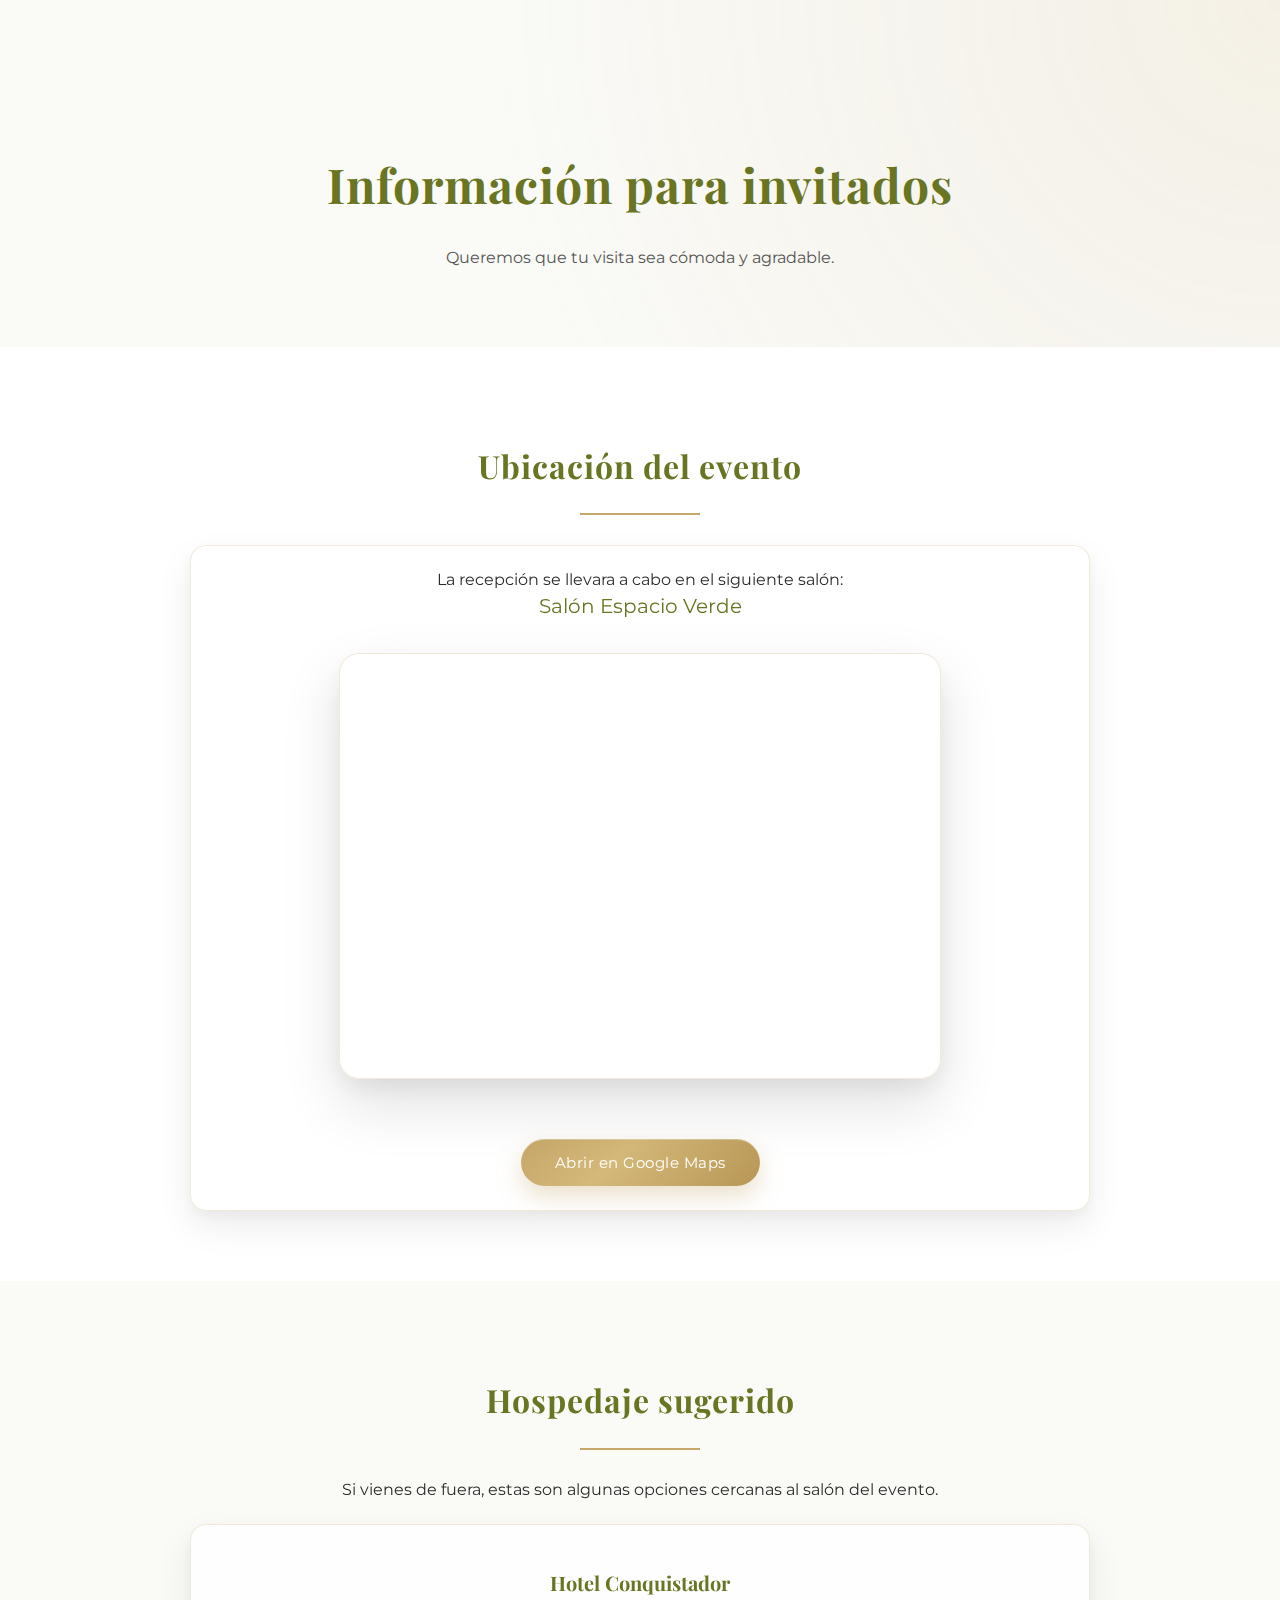
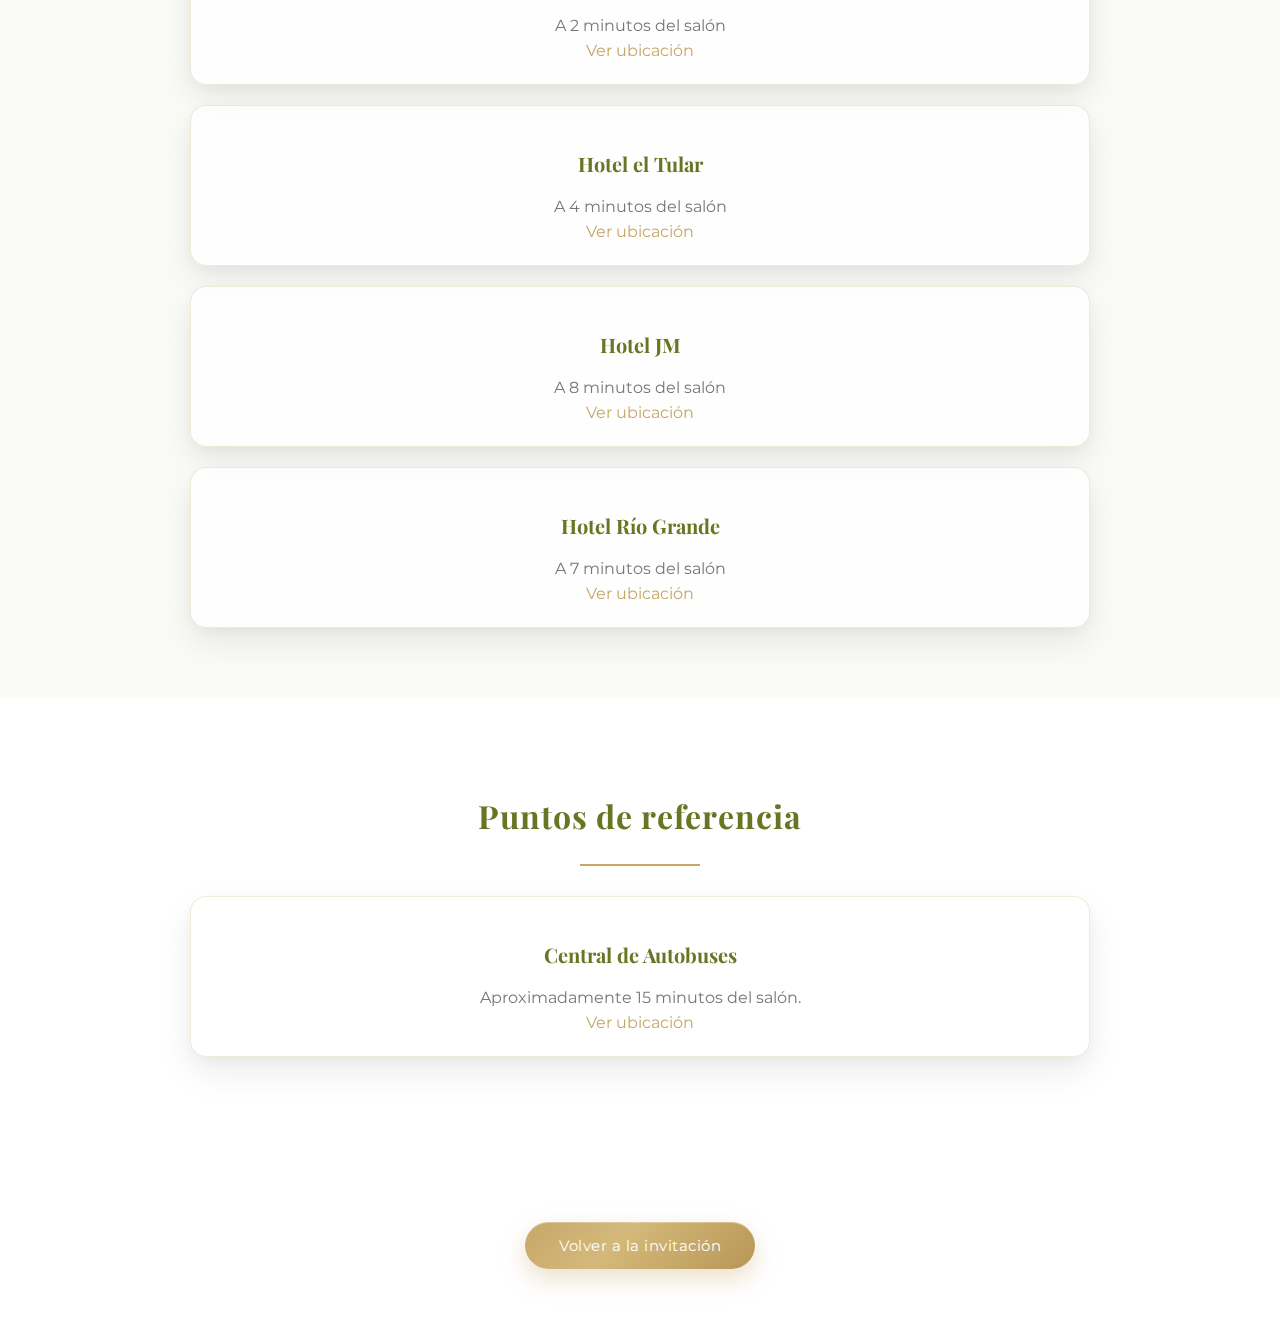
<file: info.html>
<!DOCTYPE html>
<html lang="es">
<head>
    <meta charset="UTF-8">
    <meta name="viewport" content="width=device-width, initial-scale=1.0">
    <title>Información para invitados | Akari & Isai</title>
    <link rel="stylesheet" href="css/styles.css">
    <link rel="stylesheet" href="css/info.css">

    <link href="https://fonts.googleapis.com/css2?family=Playfair+Display:wght@400;600&family=Montserrat:wght@300;400&display=swap" rel="stylesheet">
</head>

<body>

<!-- HERO -->
<section class="info-hero">
    <div class="info-hero-content">
        <h1>Información para invitados</h1>
        <p>Queremos que tu visita sea cómoda y agradable.</p>
    </div>
</section>

<!-- UBICACION -->
<section class="info-section">
    <div class="container">

        <h2>Ubicación del evento</h2>
        <div class="divider"></div>
        <div class="salon-card">
        <p>
            La recepción se llevara a cabo en el siguiente salón:
        </p>

        <p class="place-name">Salón Espacio Verde</p>

        <div class="mapa">
            <iframe
                src="https://www.google.com/maps/embed?pb=!1m18!1m12!1m3!1d271.27036766547224!2d-103.02998681245643!3d23.826972818637834!2m3!1f0!2f0!3f0!3m2!1i1024!2i768!4f13.1!3m3!1m2!1s0x868491ac82155621%3A0xa005a061c7eb29d7!2sEspacio%20Verde!5e0!3m2!1sen!2smx!4v1771888226485!5m2!1sen!2smx"
                loading="lazy">
            </iframe>
        </div>

        <a href="https://maps.app.goo.gl/C6GuBoB4A1akvx2Y7" target="_blank" class="primary-btn">
            Abrir en Google Maps
        </a>
        </div>

    </div>
</section>


<!-- HOSPEDAJE -->
<section class="info-section alt">
    <div class="container">

        <h2>Hospedaje sugerido</h2>
        <div class="divider"></div>

        <p>
            Si vienes de fuera, estas son algunas opciones cercanas
            al salón del evento.
        </p>

        <div class="hotel-list">

            <div class="hotel-card">
                <h3>Hotel Conquistador</h3>
                <p>A 2 minutos del salón</p>
                <a href="https://maps.app.goo.gl/3zxFbwJSNkiGGeuG6" target="_blank">Ver ubicación</a>
            </div>

            <div class="hotel-card">
                <h3>Hotel el Tular</h3>
                <p>A 4 minutos del salón</p>
                <a href="https://maps.app.goo.gl/BJiUQfKHGa5URyAh7" target="_blank">Ver ubicación</a>
            </div>

            <div class="hotel-card">
                <h3>Hotel JM</h3>
                <p>A 8 minutos del salón</p>
                <a href="https://maps.app.goo.gl/FP38EjaixJeqm32U9" target="_blank">Ver ubicación</a>
            </div>

            <div class="hotel-card">
                <h3>Hotel Río Grande</h3>
                <p>A 7 minutos del salón</p>
                <a href="https://maps.app.goo.gl/RC1rioXEoPa2o1qg6" target="_blank">Ver ubicación</a>
            </div>

        </div>

    </div>
</section>


<!-- PUNTOS DE REFERENCIA -->
<section class="info-section">
    <div class="container">

        <h2>Puntos de referencia</h2>
        <div class="divider"></div>

        <div class="reference-list">

            <div class="hotel-card">
                <h3>Central de Autobuses</h3>
                <p>Aproximadamente 15 minutos del salón.</p>
                <a href="https://maps.app.goo.gl/W7ZiVouTAYykB2Ne9" target="_blank">Ver ubicación</a>
            </div>

        </div>

    </div>
</section>


<!-- VOLVER -->
<section class="back-section">
    <a id="back-link" href="index.html" class="primary-btn">
        Volver a la invitación
    </a>
</section>
<script>
const params = new URLSearchParams(window.location.search);
const guestId = params.get("id");

const backLink = document.getElementById("back-link");

if (backLink && guestId) {
    backLink.href = `index.html?id=${guestId}`;
}
</script>
</body>
</html>
</file>
<file: css/styles.css>
/* =========================
   VARIABLES
========================= */
:root {
    --white: #FFFFFF;
    --gold: #C6A769;
    --olive: #697522;
    --text: #2B2B2B;
}


/* =========================
   RESET & BASE
========================= */
html, body {
    overflow-x: hidden;
}

body {
    margin: 0;
    font-family: 'Montserrat', sans-serif;
    background: var(--white);
    color: var(--text);
}

section {
    padding: clamp(60px, 8vw, 90px) 20px;
    text-align: center;
}

.container {
    max-width: 1000px;
    margin: 0 auto;
    padding: 0 20px;
}

.hidden {
    display: none;
}

.mensaje,
.gift-section {
    background: #FAFAF7;
}



/* =========================
   TIPOGRAFÍA
========================= */
h1, h2 {
    font-family: 'Playfair Display', serif;
    letter-spacing: 1px;
    color: var(--olive);
}
h2{
    font-size: 35px;
}
p, span, select, input, textarea {
    font-family: 'Montserrat', sans-serif;
}


.we_doit {
    font-size: 4em;
    margin-bottom: 10px;
}

.overlay span {
    font-size: 2em;
    color: var(--olive);
}

.fecha h2,
.evento h2 {
    color: var(--gold);
}
/* =========================
   FONDOS DE SECCIÓN
========================= */
.mensaje,
.gift-section,
.itinerario {
    background: #FAFAF7;
}

.galeria {
    background-color: #f5f8ec;
}

/* =========================
   HERO
========================= */
.hero {
    position: relative;
    min-height: 75vh;
    background: url('../images/portada.webp') center/cover no-repeat;
    display: flex;
    align-items: center;
    justify-content: center;
    overflow: hidden;
}

.hero::before {
    content: "";
    position: absolute;
    inset: 0;
    background: linear-gradient(
        to bottom,
        rgba(255,255,255,0) 60%,
        rgba(255,255,255,0.95) 100%
    );
}

.hero::after {
    content: "";
    position: absolute;
    inset: 0;
    background: rgba(0,0,0,0);
    transition: background 0.5s ease;
}

.hero.scrolled::after {
    background: rgba(0,0,0,0.10);
}

.hero-content {
    opacity: 0;
    transform: translateY(25px);
}

.hero-content.show {
    animation: heroFade 1.9s ease forwards;
}

@keyframes heroFade {
    from { opacity: 0; transform: translateY(25px); }
    to { opacity: 1; transform: translateY(0); }
}

/* BAILE */
.baile-badge {

    margin: 30px auto 0;

    padding: 14px 28px;

    border-radius: 999px;

    display: inline-block;

    font-size: 22px;
    letter-spacing: 3px;
    text-transform: uppercase;

    color: var(--olive);

    background: linear-gradient(
        135deg,
        rgba(198,167,105,0.15),
        rgba(198,167,105,0.05)
    );

    border: 1px solid rgba(198,167,105,0.35);

    backdrop-filter: blur(6px);

    box-shadow:
        0 8px 25px rgba(198,167,105,0.15),
        inset 0 1px 0 rgba(255,255,255,0.6);

    position: relative;
    overflow: hidden;

    transition: all 0.4s ease;
}
.baile-badge::before {
    content: "";
    position: absolute;
    top: 0;
    left: -100%;

    width: 100%;
    height: 100%;

    background: linear-gradient(
        120deg,
        transparent,
        rgba(255,255,255,0.6),
        transparent
    );

    transition: 0.6s;
}

.baile-badge:hover::before {
    left: 100%;
}
/* =========================
   DIVISORES Y DETALLES
========================= */
.section-divider {
    width: 150px;
    height: 2px;
    background: var(--gold);
    margin: 20px auto;
}

.divider {
    width: 100%;
    max-width: 600px;
    height: 2px;
    background: var(--gold);
    margin: 15px auto 30px auto;
}



/* =========================
   MENSAJE
========================= */
.mensaje {
    background:
        radial-gradient(circle at top right,
        rgba(198,167,105,0.08),
        transparent 60%);
    font-size: 18px;
}
.bienvenida-text {
    font-size: 22px;
    max-width: 720px;
    line-height: 1.9;
    color: var(--olive);
}

/* =========================
   GALERÍA / CARRUSEL
========================= */


/* =========================
   BOTONES
========================= */
button {
    background: var(--gold);
    color: white;
    border: none;
    padding: 12px 30px;
    border-radius: 30px;
    cursor: pointer;
    transition: all 0.3s ease;
    font-size: 23px;
}

button:hover {
    background: var(--olive);
}
/* =========================
   ITINERARIO
========================= */

.itinerario {
    background: #FAFAF7;
    padding-bottom: 40px;
}

.timeline {
    position: relative;
    max-width: 800px;
    margin: 60px auto;
    padding-left: 80px;
}

.timeline::before {
    content: "";
    position: absolute;
    left: 50px;
    top: 0;
    bottom: 0;
    width: 2px;
    background: rgba(198,167,105,0.6);
    opacity: .5;
}
.timeline-item h3 {
    margin-bottom: 4px;
    font-size: 25px;
}


.timeline-item {
    .timeline-item {
    display: flex;
    gap: 20px;
    margin-bottom: 35px;
    align-items: center;
}

.timeline-time {
    min-width: 100px;
    font-weight: 600;
    color: var(--gold);
    font-size: 16px;
}

.timeline-content h3 {
    margin: 0;
    font-size: 20px;
    color: var(--olive);
}
}

.timeline-time {
    min-width: 95px;
    font-weight: 600;
    color: var(--olive);
    font-size: 18px;
}
.timeline-item::before {
    content: "";
    position: absolute;
    left: -15px;
    top: 6px;
    width: 12px;
    height: 12px;
    background: var(--gold);
    border-radius: 50%;
    box-shadow: 0 0 0 0 rgba(198,167,105,0.5);
    animation: pulseDot 2.5s infinite;
}
.timeline-item.secondary::before {
    width: 8px;
    height: 8px;
    background: rgba(198,167,105,0.6);
}


@keyframes pulseDot {
    0% {
        box-shadow: 0 0 0 0 rgba(198,167,105,0.5);
    }
    70% {
        box-shadow: 0 0 0 8px rgba(198,167,105,0);
    }
    100% {
        box-shadow: 0 0 0 0 rgba(198,167,105,0);
    }
}


.timeline-content {
    text-align: left;
    
}

.timeline-content h3 {
    margin: 0;
    font-family: 'Playfair Display', serif;
}

.timeline-note {
    font-size: 13px;
    color: #888;
}

/* Separador ceremonia / fiesta */

.timeline-separator {
    margin: 40px 0;
    padding: 12px 0;
    font-size: 13px;
    letter-spacing: 2px;
    color: var(--gold);
    text-align: center;
    position: relative;
    text-transform: uppercase;
}

.timeline-separator::before,
.timeline-separator::after {
    content: "";
    position: absolute;
    top: 50%;
    width: 30%;
    height: 1px;
    background: rgba(198,167,105,0.4);
} 

.timeline-separator::before { left: 0; }
.timeline-separator::after { right: 0; }

.timeline.elegant {
    position: relative;
    max-width: 600px;
    margin: 50px auto;
    padding-left: 30px;
}

/* línea vertical */
.timeline.elegant::before {
    content: "";
    position: absolute;
    left: 10px;
    top: 0;
    bottom: 0;
    width: 1.5px;
    background: rgba(198,167,105,0.4);
}

/* item */
.timeline-item {
    position: relative;
    margin-bottom: 35px;
}

/* punto */
.timeline-item .dot {
    position: absolute;
    left: -2px;
    top: 6px;
    width: 10px;
    height: 10px;
    background: var(--gold);
    border-radius: 50%;
}

/* fila */
.timeline-row {
    display: flex;
    justify-content: space-between;
    align-items: center;
    gap: 20px;
}

/* evento */
.timeline-event {
    font-family: 'Playfair Display', serif;
    font-size: 20px;
    color: var(--olive);
}

/* hora */
.timeline-time {
    font-size: 14px;
    letter-spacing: 1px;
    color: var(--gold);
}

/* =========================
   MAPA
========================= */
.mapa {
    overflow: hidden;
    border-radius: 12px;
    max-width: 600px;
    margin: 20px auto 0 auto;
}

.mapa iframe {
    width: 100%;
    height: 500px;
    border: 0;
    border-radius: 12px;
}
.evento .mapa {
    margin-top: 30px;
    box-shadow: 0 10px 30px rgba(0,0,0,0.08);
}
.evento {
    padding-top: 40px;
}



/* =========================
   ANIMACIONES
========================= */
.fade-in {
    opacity: 0;
    transform: translateY(30px);
    transition: all 0.8s ease;
}

.fade-in.visible {
    opacity: 1;
    transform: translateY(0);
}

/* =========================
   HERO INTRO ANIMATION
========================= */

.hero-content {
    opacity: 0;
    transform: translateY(25px);
}

.hero-content.show {
    animation: heroFade 1.9s ease forwards;
}

@keyframes heroFade {
    from {
        opacity: 0;
        transform: translateY(25px);
    }
    to {
        opacity: 1;
        transform: translateY(0);
    }
}

/* =========================
   RSVP
========================= */
.rsvp {
    background: #f5f8ec; /* mismo tono de galería */
    padding: 80px 20px;
    max-width: 100%;
    margin: auto;
}
.rsvp {
    background: linear-gradient(
        to bottom,
        #f5f8ec 0%,
        #eef3df 100%
    );

    padding: 100px 20px;
}
.rsvp .container {
    background: white;
    padding: 50px 40px;
    border-radius: 18px;

    box-shadow:
        0 20px 50px rgba(0,0,0,0.08),
        0 5px 15px rgba(0,0,0,0.04);

    max-width: 500px;
}

select,
input,
textarea {
    width: 100%;
    margin-top: 15px;
    padding: 14px;
    border-radius: 8px;
    border: 1px solid rgba(0,0,0,0.15);
    background: white;
    font-size: 1rem;
    transition: all 0.25s ease;
    box-sizing: border-box;
}
select:focus,
input:focus,
textarea:focus {
    outline: none;
    border-color: var(--gold);
    box-shadow: 0 0 0 2px rgba(198,167,105,0.15);
}
textarea {
    min-height: 120px;
    resize: vertical;
}
.rsvp button {
    margin-top: 25px;
    width: 100%;
    font-weight: 500;
    letter-spacing: 0.5px;
}
#guest-name {
    font-size: 23px !important;
    margin-top: 10px;
    font-size: 1.1rem;
    color: var(--gold);
}

#guest-passes {
    margin-bottom: 20px;
    color: #666;
}
.input-label {
    display: block;
    margin-top: 20px;
    font-size: 23px;
    color: #666;
    text-align: center;
}
.confirmation-message {
    margin-top: 20px;
    color: var(--olive);
    font-size: 1rem;
    opacity: 0;
    transform: translateY(10px);
    transition: all 0.4s ease;
}

.confirmation-message.show {
    opacity: 1;
    transform: translateY(0);
}
.hidden {
    display: none;
}
button.confirmed {
    background: var(--olive);
    cursor: default;
    transform: none;
    opacity: 0.9;
}
button.confirmed:hover {
    background: var(--olive);
}

/* =========================
   RSVP ELEGANTE (NO FORM)
========================= */

/* CARD */
.rsvp .container {
    max-width: 600px;
    padding: 55px 45px;
}

/* TITULO */
.rsvp h2 {
    font-size: 34px;
    margin-bottom: 10px;
}

/* NOMBRE */
#guest-name {
    font-size: 22px;
    margin-top: 10px;
    color: var(--olive);
}

/* TEXTO SECUNDARIO */
#guest-passes {
    margin-bottom: 30px;
    color: #777;
}

/* ===== BLOQUES (CAMBIO IMPORTANTE) ===== */
select,
input,
textarea {
    width: 100%;
    margin-top: 18px;
    padding: 16px 18px;

    border-radius: 14px;

    border: 1px solid rgba(0,0,0,0.08);
    background: #fafaf7;

    font-size: 16px;

    transition: all 0.3s ease;
}

/* EFECTO HOVER SUAVE */
select:hover,
input:hover,
textarea:hover {
    background: #f3f5ee;
}

/* FOCUS MÁS FINO */
select:focus,
input:focus,
textarea:focus {
    outline: none;
    border-color: var(--gold);
    background: white;

    box-shadow: 0 0 0 3px rgba(198,167,105,0.12);
}

/* LABEL MÁS ELEGANTE */
.input-label {
    margin-top: 28px;
    font-size: 15px;
    letter-spacing: 0.5px;
    color: #666;
}

/* TEXTAREA */
textarea {
    min-height: 120px;
    resize: none;
}

/* ===== BLOQUE MESA ===== */
.guest-table-card {
    background: #fafaf7;
    border-radius: 16px;

    border: 1px solid rgba(198,167,105,0.25);

    padding: 20px;
    margin: 25px auto 10px;

    box-shadow: none;
}

/* ===== BOTÓN MÁS PREMIUM ===== */
#confirm-btn {
    margin-top: 30px;

    padding: 18px;
    font-size: 17px;

    border-radius: 40px;

    background: linear-gradient(135deg, #6f7b2b, #7f8c3a);

    box-shadow:
        0 10px 25px rgba(105,117,34,0.25),
        0 5px 10px rgba(0,0,0,0.05);

    transition: all 0.3s ease;
}

#confirm-btn:hover {
    transform: translateY(-2px) scale(1.01);
}

/* MENSAJE FINAL */
.confirmation-message {
    margin-top: 25px;
    font-size: 15px;
    line-height: 1.6;
}

/* =========================
   RSVP ELEGANTE (NO FORM)
========================= */

/* CARD */
.rsvp .container {
    max-width: 600px;
    padding: 55px 45px;
}

/* TITULO */
.rsvp h2 {
    font-size: 34px;
    margin-bottom: 10px;
}

/* NOMBRE */
#guest-name {
    font-size: 22px;
    margin-top: 10px;
    color: var(--olive);
}

/* TEXTO SECUNDARIO */
#guest-passes {
    margin-bottom: 30px;
    color: #777;
}

/* ===== BLOQUES (CAMBIO IMPORTANTE) ===== */
select,
input,
textarea {
    width: 100%;
    margin-top: 18px;
    padding: 16px 18px;

    border-radius: 14px;

    border: 1px solid rgba(0,0,0,0.08);
    background: #fafaf7;

    font-size: 16px;

    transition: all 0.3s ease;
}

/* EFECTO HOVER SUAVE */
select:hover,
input:hover,
textarea:hover {
    background: #f3f5ee;
}

/* FOCUS MÁS FINO */
select:focus,
input:focus,
textarea:focus {
    outline: none;
    border-color: var(--gold);
    background: white;

    box-shadow: 0 0 0 3px rgba(198,167,105,0.12);
}

/* LABEL MÁS ELEGANTE */
.input-label {
    margin-top: 28px;
    font-size: 15px;
    letter-spacing: 0.5px;
    color: #666;
}

/* TEXTAREA */
textarea {
    min-height: 120px;
    resize: none;
}

/* ===== BLOQUE MESA ===== */
.guest-table-card {
    background: #fafaf7;
    border-radius: 16px;

    border: 1px solid rgba(198,167,105,0.25);

    padding: 20px;
    margin: 25px auto 10px;

    box-shadow: none;
}

/* ===== BOTÓN MÁS PREMIUM ===== */
#confirm-btn {
    margin-top: 30px;

    padding: 18px;
    font-size: 17px;

    border-radius: 40px;

    background: linear-gradient(135deg, #6f7b2b, #7f8c3a);

    box-shadow:
        0 10px 25px rgba(105,117,34,0.25),
        0 5px 10px rgba(0,0,0,0.05);

    transition: all 0.3s ease;
}

#confirm-btn:hover {
    transform: translateY(-2px) scale(1.01);
}

/* MENSAJE FINAL */
.confirmation-message {
    margin-top: 25px;
    font-size: 15px;
    line-height: 1.6;
}

/* MODAL */
/* =========================


.modal {
    position: fixed;
    inset: 0;
    background: rgba(0,0,0,0.35);
    backdrop-filter: blur(6px);
    display: flex;
    align-items: center;
    justify-content: center;
    opacity: 0;
    pointer-events: none;
    transition: opacity .25s ease;
    z-index: 1000;
}

.modal.show {
    opacity: 1;
    pointer-events: all;
}

.modal-content {
    background: #ffffff;
    padding: 32px 28px;
    border-radius: 18px;
    text-align: center;
    max-width: 360px;
    width: 90%;
    box-shadow:
        0 20px 50px rgba(0,0,0,0.12),
        0 5px 15px rgba(0,0,0,0.05);

    transform: translateY(15px) scale(.98);
    opacity: 0;
    transition: all .3s ease;
}

.modal.show .modal-content {
    transform: translateY(0) scale(1);
    opacity: 1;
}

/* texto */
.modal-content p {
    font-size: 23px;
    line-height: 1.6;
    color: var(--text);
    margin-bottom: 24px;
}

/* versión compacta (error pases) */
.modal-small {
    max-width: 320px;
}

/* botones */
.modal-buttons {
    display: flex;
    gap: 12px;
    justify-content: center;
}

.modal-buttons.center {
    justify-content: center;
}

/* botón principal */
.btn-primary {
    background: var(--gold);
    color: white;
    border-radius: 28px;
    padding: 10px 22px;
    font-weight: 500;
    transition: all .25s ease;
}

.btn-primary:hover {
    background: var(--olive);
    transform: translateY(-1px);
}

/* botón secundario */
.btn-secondary {
    background: #f1f1f1;
    color: #666;
    border-radius: 28px;
    padding: 10px 22px;
    transition: all .25s ease;
}

.btn-secondary:hover {
    background: #e6e6e6;
}


.pending-highlight {
    background: rgba(198,167,105,0.15);
    font-weight: 500;
}
#filter-pending {
    background: transparent;
    border: 1px solid var(--gold);
    color: var(--olive);
    padding: 8px 16px;
    border-radius: 20px;
    cursor: pointer;
}

#filter-pending:hover {
    background: var(--gold);
    color: white;
}
/* MESA DE REGALOS */
.gift-section {
    background: #FAFAF7;
    padding: 100px 20px;
}

section:last-of-type {
    padding-bottom: 60px;
}

.gift-code {
    margin: 20px 0;
    color: var(--olive);
    letter-spacing: 1px;
    max-width: none;
    text-align: center;
}
.gift-code strong {
    display: inline-block;
    background: white;
    padding: 8px 18px;
    border-radius: 8px;
    border: 1px solid rgba(0,0,0,0.08);
    font-weight: 600;
    letter-spacing: 2px;
}

/* BOTÓN BASE */
.gift-btn,
#confirm-btn {
    display: inline-block;

    padding: 16px 38px;
    border-radius: 999px;

    font-size: 16px;
    font-weight: 500;
    letter-spacing: 0.5px;

    color: white;
    text-decoration: none;

    background: linear-gradient(
        135deg,
        #c6a769 0%,
        #d4b97a 40%,
        #b89655 100%
    );

    box-shadow:
        0 10px 25px rgba(198,167,105,0.35),
        inset 0 1px 0 rgba(255,255,255,0.3);

    transition: all 0.35s cubic-bezier(0.22,1,0.36,1);

    position: relative;
    overflow: hidden;
}
/* BOTÓN BASE */
.gift-btn,
#confirm-btn {
    display: inline-block;

    padding: 16px 38px;
    border-radius: 999px;

    font-size: 16px;
    font-weight: 500;
    letter-spacing: 0.5px;

    color: white;
    text-decoration: none;

    background: linear-gradient(
        135deg,
        #c6a769 0%,
        #d4b97a 40%,
        #b89655 100%
    );

    box-shadow:
        0 10px 25px rgba(198,167,105,0.35),
        inset 0 1px 0 rgba(255,255,255,0.3);

    transition: all 0.35s cubic-bezier(0.22,1,0.36,1);

    position: relative;
    overflow: hidden;
}

/* EFECTO BRILLO */
.gift-btn::before,
#confirm-btn::before {
    content: "";
    position: absolute;
    top: 0;
    left: -100%;
    width: 100%;
    height: 100%;

    background: linear-gradient(
        120deg,
        transparent,
        rgba(255,255,255,0.5),
        transparent
    );

    transition: all 0.6s ease;
}

/* HOVER */
.gift-btn:hover,
#confirm-btn:hover {
    transform: translateY(-3px) scale(1.02);

    box-shadow:
        0 18px 40px rgba(198,167,105,0.45),
        0 8px 20px rgba(0,0,0,0.1);
}

/* EFECTO SHINE */
.gift-btn:hover::before,
#confirm-btn:hover::before {
    left: 100%;
}

/* CLICK */
.gift-btn:active,
#confirm-btn:active {
    transform: scale(0.97);
    box-shadow: 0 6px 15px rgba(0,0,0,0.15);
}

/* BOTÓN SECUNDARIO (opcional elegante) */
.btn-secondary {
    background: transparent;
    border: 1px solid rgba(198,167,105,0.5);
    color: var(--olive);

    padding: 14px 30px;
    border-radius: 999px;

    transition: all 0.3s ease;
}

.btn-secondary:hover {
    background: rgba(198,167,105,0.1);
    transform: translateY(-1px);
}

/* EFECTO BRILLO */
.gift-btn::before,
#confirm-btn::before {
    content: "";
    position: absolute;
    top: 0;
    left: -100%;
    width: 100%;
    height: 100%;

    background: linear-gradient(
        120deg,
        transparent,
        rgba(255,255,255,0.5),
        transparent
    );

    transition: all 0.6s ease;
}

/* HOVER */
.gift-btn:hover,
#confirm-btn:hover {
    transform: translateY(-3px) scale(1.02);

    box-shadow:
        0 18px 40px rgba(198,167,105,0.45),
        0 8px 20px rgba(0,0,0,0.1);
}

/* EFECTO SHINE */
.gift-btn:hover::before,
#confirm-btn:hover::before {
    left: 100%;
}

/* CLICK */
.gift-btn:active,
#confirm-btn:active {
    transform: scale(0.97);
    box-shadow: 0 6px 15px rgba(0,0,0,0.15);
}

/* BOTÓN SECUNDARIO (opcional elegante) */
.btn-secondary {
    background: transparent;
    border: 1px solid rgba(198,167,105,0.5);
    color: var(--olive);

    padding: 14px 30px;
    border-radius: 999px;

    transition: all 0.3s ease;
}

.btn-secondary:hover {
    background: rgba(198,167,105,0.1);
    transform: translateY(-1px);
}

.gift-number {
    display: inline-flex;
    align-items: center;
    gap: 8px;
    background: white;
    padding: 8px 16px;
    border-radius: 10px;
    font-weight: 600;
    letter-spacing: 1px;
    cursor: pointer;
    transition: all .5s ease;
    user-select: none;
}

.gift-number:hover {
    transform: translateY(-1px);
    box-shadow: 0 6px 14px rgba(0,0,0,0.08);
}

.gift-number.copied {
    background: rgba(105,117,34,0.1);
    color: var(--olive);
}

.copy-icon {
    font-size: 14px;
    opacity: 0.6;
    transition: opacity .5s ease;
}

.gift-number:hover .copy-icon {
    opacity: 1;
}


.gift-hint {
    font-size: 13px;
    color: #888;
    margin-top: 6px;
}

.gift-feedback {
    font-size: 14px;
    color: var(--olive);
    margin-top: 6px;
    opacity: 0;
    transition: opacity .3s ease;
}

.gift-feedback.show {
    opacity: 1;
}


.totals {
    display: grid;
    grid-template-columns: repeat(3, 1fr);
    gap: 15px;
    text-align: center;
}

.total-item {
    background: #FAFAF7;
    padding: 15px;
    border-radius: 10px;
}

.total-item span {
    display: block;
    font-size: 13px;
    color: #777;
    margin-bottom: 5px;
}

.total-item strong {
    font-size: 24px;
    color: var(--olive);
}

.table-wrapper {
    overflow-x: auto;
}

table {
    min-width: 600px;
}

.admin-container .filters {
    display: flex;
    gap: 10px;
    flex-wrap: wrap;
    margin-bottom: 15px;
}

.admin-container .filter-btn {
    background: transparent;
    border: 1px solid var(--gold);
    color: var(--olive);
    padding: 8px 16px;
    border-radius: 20px;
    cursor: pointer;
    transition: all 0.25s ease;
}

.admin-container .filter-btn:hover {
    background: rgba(198,167,105,0.15);
}

.admin-container .filter-btn.active {
    background: var(--gold);
    color: white;
    border-color: var(--gold);
}

.gift-section, .galeria{
    background-color: #f5f8ec;
}

/* =========================
   MESA ASIGNADA
========================= */

.guest-table-card {
    margin: 25px auto 10px auto;
    padding: 22px 30px;
    max-width: 320px;
    background: #FAFAF7;
    border-radius: 14px;
    text-align: center;
    box-shadow: 0 10px 25px rgba(0,0,0,0.05);
    border: 1px solid rgba(198,167,105,0.25);
    transition: all .3s ease;
}

.guest-table-label {
    display: block;
    font-size: 13px;
    letter-spacing: 1.5px;
    text-transform: uppercase;
    color: #777;
    margin-bottom: 6px;
}

.guest-table-number {
    font-family: 'Playfair Display', serif;
    font-size: 42px;
    color: var(--olive);
    line-height: 1;
}


/* =========================
   MESA REVEAL ANIMATION
========================= */

.guest-table-card {
    opacity: 0;
    transform: translateY(15px) scale(.98);
}

.guest-table-card.show {
    animation: tableReveal .6s ease forwards;
}

@keyframes tableReveal {
    from {
        opacity: 0;
        transform: translateY(15px) scale(.98);
    }
    to {
        opacity: 1;
        transform: translateY(0) scale(1);
    }
}





/* =========================
   RESPONSIVE
========================= */
@media (min-width: 768px) {

    .admin-container .totals {
    display: grid;
    grid-template-columns: repeat(3, 1fr);
    gap: 15px;
    text-align: center;
}

.admin-container .total-item {
    background: #FAFAF7;
    padding: 15px;
    border-radius: 10px;
}

.admin-container .table-wrapper {
    overflow-x: auto;
}

.admin-container table {
    min-width: 600px;
}

}

/* =========================
   COPY ICON ANIMATION
========================= */

.copy-icon {
    transition: all .25s ease;
    display: inline-block;
}

.copy-icon.copied {
    transform: scale(1.2);
    opacity: 0;
}

.copy-icon.success {
    transform: scale(1);
    opacity: 1;
}

/* =========================
   CONTADOR RELOJ UNIFICADO
========================= */

.contador {
    margin-top: 22px;
    display: flex;
    flex-direction: column;
    align-items: center;
    gap: 10px;
}

.contador-label {
    font-size: 12px;
    letter-spacing: 3px;
    text-transform: uppercase;
    color: var(--olive);
}

/* CONTENEDOR */
.contador-grid {
    display: grid;
    grid-template-columns: repeat(3, 1fr);

    background: white;
    border: 1px solid rgba(198,167,105,0.35);
    border-radius: 14px;

    overflow: hidden;
    box-shadow: 0 6px 18px rgba(0,0,0,0.04);
}

/* BLOQUES */
.contador-box {
    padding: 14px 18px;
    min-width: 70px;

    display: flex;
    flex-direction: column;
    align-items: center;
    justify-content: center;
    position: relative;
}

/* SEPARADORES */
.contador-box:not(:last-child)::after {
    content: "";
    position: absolute;
    right: 0;
    top: 22%;
    bottom: 22%;
    width: 1px;
    background: rgba(198,167,105,0.25);
}

/* LINEAS SEPARADORAS */
.contador-box:not(:last-child)::after {
    content: "";
    position: absolute;
    right: 0;
    top: 20%;
    bottom: 20%;
    width: 1px;
    background: rgba(198,167,105,0.25);
}

/* NUMEROS */
.contador-numero {
    font-family: 'Playfair Display', serif;
    font-size: 28px;   /* un poco dominante */
    font-weight: 600;
    color: var(--olive);
    line-height: 1;
}

.contador-texto {
    font-size: 8px;    /* más pequeño */
    letter-spacing: 2px;
    text-transform: uppercase;
    color: var(--gold);
    margin-top: 3px;
    opacity: 0.75;
}


@media (max-width: 480px) {

    .contador-grid {
        transform: scale(0.9);
    }

    .contador-numero {
        font-size: 22px;
    }

    .contador-box {
        padding: 12px 14px;
        min-width: auto;
    }
}
/* =========================
   FIX CENTRADO MESA REGALOS MOBILE
========================= */

.gift-section p {
    max-width: 520px;
    margin-left: auto;
    margin-right: auto;
}

/* asegura que el número quede centrado */
.gift-code {
    width: 100%;
    text-align: center;
}

/* botón perfectamente centrado */
.gift-btn {
    margin-left: auto;
    margin-right: auto;
}
@media (max-width: 480px) {
    .gift-number {
        font-size: 20px;
        padding: 10px 18px;
    }
}
/* =========================
   FIX CENTRADO REAL MESA REGALOS
========================= */

.gift-section .regalos {
    padding-left: 10px;
    padding-right: 10px;
    text-align: center;
}

/* evita que el párrafo empuje el balance visual */
.gift-section .regalos p {
    max-width: 80%;
}
@media (max-width: 480px) {
    .gift-section p {
        font-size: 18px;
    }
}

/* =========================
   FIX DESKTOP CARRUSEL
========================= */


/* REGALOS */
.bank-card {
    margin: 20px auto;
    padding: 18px 25px;
    max-width: 320px;
    background: white;
    border-radius: 12px;
    border: 1px solid rgba(198,167,105,0.3);
    box-shadow: 0 8px 20px rgba(0,0,0,0.05);
}

.bank-label {
    font-size: 12px;
    letter-spacing: 2px;
    text-transform: uppercase;
    color: #777;
    margin-bottom: 5px;
}

.bank-data {
    font-size: 18px;
    font-weight: 600;
    color: var(--olive);
    letter-spacing: 2px;
}

.gift-alt {
    margin-top: 20px;
    font-size: 14px;
    color: #777;
}

.gift-card {
    margin: 15px auto;
    padding: 18px 20px;
    max-width: 340px;

    background: white;
    border-radius: 14px;

    border: 1px solid rgba(198,167,105,0.25);

    box-shadow: 0 8px 20px rgba(0,0,0,0.05);

    display: flex;
    flex-direction: column;
    align-items: center;
    gap: 6px;

    transition: all 0.3s ease;
}

.gift-card:hover {
    transform: translateY(-2px);
    box-shadow: 0 12px 25px rgba(0,0,0,0.08);
}

.gift-label {
    font-size: 11px;
    letter-spacing: 2px;
    text-transform: uppercase;
    color: #888;
}

.gift-value {
    font-size: 18px;
    font-weight: 600;
    letter-spacing: 2px;
    color: var(--olive);
    cursor: pointer;
}


.gift-card {
    width: 80%;
    max-width: 320px;   /* 👈 MISMO TAMAÑO SIEMPRE */
    min-height: 60px;   /* 👈 MISMA ALTURA */

    margin: 5px auto;
    padding: 18px 20px;

    background: white;
    border-radius: 14px;

    border: 1px solid rgba(198,167,105,0.25);

    box-shadow: 0 8px 20px rgba(0,0,0,0.05);

    display: flex;
    flex-direction: column;
    justify-content: center;
    align-items: center;
    gap: 6px;

    transition: all 0.3s ease;
}

/* evita que uno se vea más chico */
.gift-label {
    font-size: 11px;
    letter-spacing: 2px;
    text-transform: uppercase;
    color: #888;
    text-align: center;
}

.gift-value {
    font-size: 18px;
    font-weight: 600;
    letter-spacing: 2px;
    color: var(--olive);
    cursor: pointer;
    text-align: center;
}


.gift-intro {
    font-family: 'Playfair Display', serif;
    font-size: 26px;
    color: var(--olive);
    margin-bottom: 10px;
}

.gift-sub {
    font-size: 18px;           /* antes ~16 */
    color: #5f5f5f;            /* un poco más marcado */
    max-width: 520px;
    margin: 0 auto 35px auto;
    line-height: 1.8;
    text-align: center;
}
.gift-main {
    font-family: 'Playfair Display', serif;
    font-size: 32px;
    color: var(--olive);
    max-width: 420px; /* 👈 más angosto = mejor control */
    margin: 0 auto 20px auto;
    line-height: 1.3;
} 

.timeline-clean {
    max-width: 500px;
    margin: 50px auto;
    position: relative;
}

/* línea central */
.timeline-clean::before {
    content: "";
    position: absolute;
    left: 50%;
    top: 0;
    bottom: 0;
    width: 1px;
    background: rgba(198,167,105,0.4);
    transform: translateX(-50%);
}

/* fila */
.timeline-row {
    display: grid;
    grid-template-columns: 1fr 40px 1fr;
    align-items: center;
    margin: 30px 0;
}

/* hora */
.time {
    text-align: right;
    font-size: 18px;
    letter-spacing: 2px;
    color: var(--gold);
}

/* evento */
.event {
    text-align: left;
    font-family: 'Playfair Display', serif;
    font-size: 22px;
    color: var(--olive);
}

/* punto */
.dot {
    width: 10px;
    height: 10px;
    background: var(--gold);
    border-radius: 50%;
    margin: auto;
    position: relative;
}

/* efecto suave */
.dot::after {
    content: "";
    position: absolute;
    inset: -6px;
    border-radius: 50%;
    border: 1px solid rgba(198,167,105,0.3);
}

/* =========================
   BASE
========================= */
html, body {
    overflow-x: hidden;
}

.hidden {
    display: none;
}

/* =========================
   TIPOGRAFÍA
========================= */

h2 {
    font-size: 35px;
}

p {
    margin: auto;   
}

/* =========================
   FONDOS
========================= */
.mensaje,
.gift-section,
.itinerario {
    background: #FAFAF7;
}

/* =========================
   HERO
========================= */
.hero {
    position: relative;
    min-height: 75vh;
    background: url('../images/portada.webp') center/cover no-repeat;
    display: flex;
    align-items: center;
    justify-content: center;
}

.hero-content {
    opacity: 0;
    transform: translateY(25px);
}

.hero-content.show {
    animation: heroFade 1.9s ease forwards;
}

@keyframes heroFade {
    from { opacity: 0; transform: translateY(25px); }
    to { opacity: 1; transform: translateY(0); }
}

/* =========================
   DIVIDER
========================= */
.divider {
    width: 100%;
    max-width: 600px;
    height: 2px;
    background: var(--gold);
    margin: 15px auto 30px;
}

/* =========================
   MENSAJE
========================= */
.mensaje {
    background: radial-gradient(circle at top right,
        rgba(198,167,105,0.08),
        transparent 60%);
}

/* =========================
   CARRUSEL
========================= */


/* =========================
   BOTONES
========================= */
button {
    background: var(--gold);
    color: white;
    border: none;
    padding: 12px 30px;
    border-radius: 30px;
    cursor: pointer;
    font-size: 23px;
    transition: .3s;
}

button:hover {
    background: var(--olive);
}

/* =========================
   ITINERARIO (ÚNICO)
========================= */
.timeline-clean {
    max-width: 800px;
    margin: 60px auto;
    position: relative;
}

.timeline-clean::after {
    content: "";
    position: absolute;
    left: 10%;
    right: 10%;
    top: 0;
    bottom: 0;
    pointer-events: none;
}

.timeline-clean::before {
    content: "";
    position: absolute;
    left: 50%;
    top: 0;
    bottom: 0;
    width: 1px;
    background: rgba(198,167,105,0.4);
    transform: translateX(-50%);
}

.timeline-row {
    display: grid;
    grid-template-columns: 1fr 40px 1fr;
    align-items: center;
    margin: 40px 0;
}

.time {
    text-align: right;
    font-size: 18px;
    letter-spacing: 2px;
    color: var(--gold);
}
.dot {
    width: 10px;
    height: 10px;
    background: var(--gold);
    border-radius: 50%;
    margin: auto;
}

/* =========================
   MAPA
========================= */
.mapa {
    border-radius: 12px;
    max-width: 600px;
    margin: 20px auto 0;
    overflow: hidden;
}

.mapa iframe {
    width: 100%;
    height: 500px;
    border: 0;
}

/* =========================
   RSVP
========================= */


select, input, textarea {
    width: 100%;
    margin-top: 15px;
    padding: 14px;
    border-radius: 8px;
    border: 1px solid rgba(0,0,0,0.15);
}

textarea {
    min-height: 120px;
}

/* =========================
   MODAL
========================= */
.modal {
    position: fixed;
    inset: 0;
    background: rgba(0,0,0,0.35);
    display: flex;
    align-items: center;
    justify-content: center;
    opacity: 0;
    pointer-events: none;
    transition: .25s;
}

.modal.show {
    opacity: 1;
    pointer-events: all;
}

.modal-content {
    background: white;
    padding: 30px;
    border-radius: 18px;
}

/* =========================
   REGALOS
========================= */
.gift-section {
    padding: 100px 20px;
}

.gift-main {
    font-family: 'Playfair Display', serif;
    font-size: 32px;
    color: var(--olive);
    max-width: 420px;
    margin: auto;
    line-height: 1.3;
}

.gift-sub {
    font-size: 18px;
    color: #5f5f5f;
    max-width: 520px;
    margin: 0 auto 35px;
}

.gift-card {
    
    max-width: 520px;
    margin: 10px auto;
    padding: 18px;
    background: white;
    border-radius: 14px;
    border: 1px solid rgba(198,167,105,0.25);
    text-align: center;
}

.gift-label {
    font-size: 11px;
    letter-spacing: 2px;
    color: #888;
}

.gift-value {
    font-size: 18px;
    font-weight: 600;
    color: var(--olive);
    cursor: pointer;
}

.gift-number {
    display: inline-flex;
    align-items: center;
    gap: 8px;
    background: white;
    padding: 8px 16px;
    border-radius: 10px;
}

/* =========================
   CONTADOR
========================= */
.contador-grid {
    display: grid;
    grid-template-columns: repeat(3, 1fr);
    background: white;
    border: 1px solid rgba(198,167,105,0.35);
    border-radius: 14px;
}

.contador-box {
    padding: 14px;
    text-align: center;
}

.contador-numero {
    font-family: 'Playfair Display', serif;
    font-size: 28px;
    color: var(--olive);
}

.contador-texto {
    font-size: 8px;
    letter-spacing: 2px;
    color: var(--gold);
}

/* =========================
   CAROUSEL PREMIUM
========================= */

.carousel {
    position: relative;
    overflow: hidden;
    padding: 60px 0;
}

/* TRACK */
.carousel-track {
    display: flex;
    align-items: center;
    gap: 30px;

    transition: transform 1s cubic-bezier(0.22, 1, 0.36, 1);
}

/* CARD */
.carousel-card {
    flex: 0 0 260px;

    transition: all 0.8s ease;
    opacity: 0.3;
    transform: scale(0.8);
    filter: blur(2px);

    display: flex;
    justify-content: center;
}

/* ACTIVA */
.carousel-card.active {
    opacity: 1;
    transform: scale(1.15);
    filter: blur(0);
    z-index: 3;
}

/* LADOS */
.carousel-card.near {
    opacity: 0.6;
    transform: scale(0.95);
    filter: blur(1px);
}

/* IMAGEN */
.carousel-card img {
    width: 100%;
    height: 420px;
    object-fit: cover;

    border-radius: 20px;

    box-shadow:
        0 25px 60px rgba(0,0,0,0.25),
        0 10px 25px rgba(0,0,0,0.15);
}

/* =========================
   RESPONSIVE
========================= */

@media (max-width: 800px) {

    .carousel-track {
        gap: 15px;
    }

    .carousel-card {
        flex: 0 0 200px;
    }

    .carousel-card.active {
        transform: scale(1.05);
    }

    .carousel-card img {
        height: 320px;
    }
}

@media (max-width: 500px) {

    .carousel-card {
        flex: 0 0 180px;
    }

    .carousel-card img {
        height: 280px;
    }
}

/* =========================
   MAPA PREMIUM
========================= */

/* =========================
   MAPA ULTRA PREMIUM
========================= */

.map-card {
    max-width: 650px;
    margin: 40px auto 0;

    border-radius: 20px;
    overflow: hidden;

    background: rgba(255,255,255,0.75);
    backdrop-filter: blur(12px);

    border: 1px solid rgba(255,255,255,0.4);

    box-shadow:
        0 25px 70px rgba(0,0,0,0.12),
        0 10px 25px rgba(0,0,0,0.06);

    transition: all 0.4s ease;
}

.map-card:hover {
    transform: translateY(-6px) scale(1.01);
}

/* HEADER */
.map-header {
    display: flex;
    justify-content: space-between;
    align-items: center;

    padding: 20px 24px;

    background: rgba(255,255,255,0.6);
    backdrop-filter: blur(10px);

    border-bottom: 1px solid rgba(0,0,0,0.05);
}

.map-header h3 {
    margin: 0;
    font-size: 22px;
    font-family: 'Playfair Display', serif;
    color: var(--olive);
}

.map-header p {
    margin: 3px 0 0;
    font-size: 14px;
    color: #777;
}

/* BOTÓN PRO */
.map-btn {
    background: linear-gradient(135deg, #C6A769, #d4b97a);
    color: white;
    text-decoration: none;

    padding: 10px 18px;
    border-radius: 25px;

    font-size: 13px;
    font-weight: 500;

    box-shadow: 0 6px 18px rgba(198,167,105,0.4);

    transition: all 0.3s ease;
}

.map-btn:hover {
    transform: translateY(-2px);
    background: var(--olive);
}

/* MAPA */
.map-wrapper {
    position: relative;
    overflow: hidden;
}

.map-wrapper iframe {
    width: 100%;
    height: 420px;
    border: 0;
    display: block;

    filter: contrast(1.05) saturate(1.05);
}

/* OVERLAY GRADIENT */
.map-overlay {
    position: absolute;
    inset: 0;

    background:
        linear-gradient(to top, rgba(255,255,255,0.5), transparent 40%),
        radial-gradient(circle at center, transparent 60%, rgba(0,0,0,0.05));

    pointer-events: none;
}

/* 📍 PIN FLOTANTE */
.map-pin {
    position: absolute;
    top: 50%;
    left: 50%;

    width: 18px;
    height: 18px;

    background: var(--gold);
    border-radius: 50%;

    transform: translate(-50%, -100%);

    box-shadow:
        0 0 0 0 rgba(198,167,105,0.6);

    animation: pulsePin 2.5s infinite;
}

@keyframes pulsePin {
    0% {
        box-shadow: 0 0 0 0 rgba(198,167,105,0.6);
    }
    70% {
        box-shadow: 0 0 0 18px rgba(198,167,105,0);
    }
    100% {
        box-shadow: 0 0 0 0 rgba(198,167,105,0);
    }
}

@media (max-width: 600px) {

    .map-wrapper iframe {
        height: 300px;
    }

    .map-header {
        flex-direction: column;
        gap: 12px;
        text-align: center;
    }

    .map-btn {
        width: 100%;
    }
}

#confirm-btn {
    font-size: 18px;
    padding: 16px;
    border-radius: 30px;

    box-shadow: 0 8px 20px rgba(105,117,34,0.25);
}

#confirm-btn:hover {
    transform: translateY(-2px);
}

/* CONTENEDOR */
.gift-section .container {
    max-width: 900px;
    margin: auto;

    display: grid;
    grid-template-columns: 1fr;
    gap: 20px;

    align-items: center;
}

@media (min-width: 500px){
    .regalos{
        align-items: center;
    }
    .gift-card {
        max-width: 300px;
        
    }
}



/* =========================
   RSVP ULTRA PREMIUM
========================= */

.rsvp {
    background: linear-gradient(#f5f8ec, #eef3df);
    padding: 120px 20px;
}

/* CARD PRINCIPAL */
.rsvp .container {
    background: rgba(255,255,255,0.75);
    backdrop-filter: blur(12px);

    padding: 60px 50px;
    border-radius: 22px;

    max-width: 520px;

    box-shadow:
        0 30px 80px rgba(0,0,0,0.12),
        0 10px 25px rgba(0,0,0,0.06);

    border: 1px solid rgba(255,255,255,0.4);
}

/* TITULO */
.rsvp h2 {
    font-size: 36px;
    margin-bottom: 12px;
}

/* NOMBRE */
#guest-name {
    font-size: 20px;
    color: var(--gold);
    margin-bottom: 5px;
}

/* TEXTO */
#guest-passes {
    font-size: 18px;
    color: #777;
    margin-bottom: 30px;
}

/* ===== MESA (MEJORADA) ===== */
.guest-table-card {
    background: linear-gradient(145deg,#fafaf7,#ffffff);

    border-radius: 18px;
    padding: 18px;

    border: 1px solid rgba(198,167,105,0.25);

    margin: 2px auto;

    box-shadow:
        0 10px 25px rgba(0,0,0,0.05),
        inset 0 1px 0 rgba(255,255,255,0.6);
}

/* ===== INPUTS PREMIUM ===== */
select,
input,
textarea {
    width: 100%;
    margin-top: 18px;
    padding: 16px 18px;

    border-radius: 16px;

    border: 1px solid rgba(0,0,0,0.08);

    background: rgba(255,255,255,0.7);

    font-size: 15px;

    transition: all 0.3s ease;
}

/* HOVER */
select:hover,
input:hover,
textarea:hover {
    background: white;
}

/* FOCUS */
select:focus,
input:focus,
textarea:focus {
    outline: none;
    border-color: var(--gold);

    box-shadow:
        0 0 0 3px rgba(198,167,105,0.15),
        0 5px 15px rgba(0,0,0,0.05);
}

/* LABEL */
.input-label {
    margin-top: 30px;
    font-size: 14px;
    letter-spacing: 1px;
    color: #888;
}

/* TEXTAREA */
textarea {
    min-height: 110px;
    resize: none;
}

/* ===== BOTÓN PROTAGONISTA ===== */
#confirm-btn {
    margin-top: 35px;

    padding: 18px;

    border-radius: 999px;

    font-size: 16px;
    font-weight: 600;

    background: linear-gradient(135deg,#6f7b2b,#8a9650);

    box-shadow:
        0 15px 35px rgba(105,117,34,0.35),
        inset 0 1px 0 rgba(255,255,255,0.3);

    transition: all 0.35s ease;
}

/* HOVER */
#confirm-btn:hover {
    transform: translateY(-3px) scale(1.02);

    box-shadow:
        0 25px 50px rgba(105,117,34,0.45);
}

/* MENSAJE FINAL */
.confirmation-message {
    margin-top: 25px;
    font-size: 15px;
    color: var(--olive);
    line-height: 1.7;
}

/* PRUEBAS */
#discurso-section {
    background: #ffffff;
}

#discurso-section .evento-lugar {
    font-size: 18px;
    color: var(--olive);
    margin-top: 10px;
}

#discurso-section .evento-hora {
    font-size: 20px;
    letter-spacing: 2px;
    color: var(--gold);
    margin-top: 8px;
}

.mensaje-personalizado {
    margin-top: 25px;
    font-size: 18px;
    font-style: italic;
    color: var(--olive);

    background: rgba(198,167,105,0.08);
    padding: 18px 22px;
    border-radius: 14px;

    max-width: 600px;
    margin-left: auto;
    margin-right: auto;

    border: 1px solid rgba(198,167,105,0.2);
}

.mensaje-personalizado {
    margin-top: 20px;

    font-size: 18px;
    line-height: 1.7;

    color: var(--olive);

    background: rgba(198,167,105,0.08);
    border: 1px solid rgba(198,167,105,0.25);

    padding: 18px 22px;
    border-radius: 14px;

    max-width: 85%;
    margin-left: auto;
    margin-right: auto;

    animation: fadeMessage 0.8s ease;
}

@keyframes fadeMessage {
    from {
        opacity: 0;
        transform: translateY(10px);
    }
    to {
        opacity: 1;
        transform: translateY(0);
    }
}
.detalle-mesas {
    margin-top: 18px;
    padding: 16px 18px;

    background: rgba(198,167,105,0.12);
    border-radius: 14px;

    font-size: 15px;
    line-height: 1.7;
    color: #444;

    text-align: left;
}

.mesa-placeholder {
    font-size: 15px;
    color: #777;
    text-align: center;
    margin-top: 10px;

    font-style: italic;
    letter-spacing: 0.5px;

    opacity: 0.8;
}

/* PRUEBA DE UBICACIONES */
.ubicacion {
    background: #f5f8ec;
}

.ubicacion-grid {
    display: grid;
    grid-template-columns: 1fr 1fr;
    gap: 40px;

    align-items: start;
    justify-content: center;

    max-width: 700px;
    margin: 40px auto 0;
}

/* CARD */
.ubicacion-card {
    text-align: center;
    position: relative;
}

/* TITULO */
.ubicacion-card h3 {
    font-family: 'Playfair Display', serif;
    font-size: 22px;
    margin-bottom: 20px;
}

/* ICONO */
.ubicacion-icon {
    font-size: 50px;
    margin-bottom: 20px;
}

/* IMAGEN */
.ubicacion-img {
    display: flex;
    justify-content: center;
    align-items: center;
}

.ubicacion-img img {
    width: 170px;
    height: 170px;

    object-fit: cover;
    object-position: center; /* 👈 clave */

    border-radius: 50%;
}

/* BOTON */
/* =========================
   UBICACIÓN
========================= */

.ubicacion {
    background: #f5f8ec;
}

/* GRID */
.ubicacion-grid {
    display: grid;
    grid-template-columns: 1fr 1fr;
    gap: 40px;

    align-items: start; /* 👈 importante */
    justify-content: center;

    max-width: 700px;
    margin: 40px auto 0;
}

/* CARD */
.ubicacion-card {
    text-align: center;
}

/* TITULO */
.ubicacion-card h3 {
    font-family: 'Playfair Display', serif;
    font-size: 26px;
    margin-bottom: 15px;
    color: var(--olive);
}

/* IMAGEN */
.ubicacion-img img {
    width: 170px;
    height: 170px;
    object-fit: cover;

    border-radius: 50%;
    margin-bottom: 18px;

    box-shadow: 0 10px 25px rgba(0,0,0,0.15);
}

/* BOTÓN (usa el mismo estilo premium que ya tienes) */
.ubicacion-card .gift-btn {
    font-size: 14px;
    padding: 12px 26px;
}

/* =========================
   MOBILE FIX 🔥
========================= */

@media (max-width: 600px) {

    .ubicacion-grid {
        gap: 20px;
        padding: 0 10px;

        max-width: 320px; /* 👈 hace que se vea centrado y elegante */
        margin: 30px auto 0;
    }

    .ubicacion-card h3 {
        font-size: 20px;
        margin-bottom: 10px;
    }

    .ubicacion-img img {
        width: 110px;
        height: 110px;
        margin-bottom: 12px;
    }

    .ubicacion-card .gift-btn {
        font-size: 12px;
        padding: 8px 14px;
    }
}

/* HORA BONITA */
.hora-badge {
    display: inline-block;
    margin: 8px auto 15px;

    padding: 6px 14px;

    font-size: 12px;
    letter-spacing: 2px;
    text-transform: uppercase;

    color: var(--gold);

    border: 1px solid rgba(198,167,105,0.4);
    border-radius: 20px;

    background: rgba(255,255,255,0.6);
}

.hora-badge {
    box-shadow:
        0 4px 12px rgba(198,167,105,0.2),
        inset 0 1px 0 rgba(255,255,255,0.6);
}
/* CUANDO SOLO HAY UNA CARD */
.ubicacion-grid.single {
    grid-template-columns: 1fr;
    justify-items: center;
}

/* CENTRADO EXTRA PRO */
.ubicacion-grid.single .ubicacion-card {
    text-align: center;
}

.ubicacion.ubicacion-baile {
    background: var(--white);
}

/* FOCUS INDIVIDUAL */


.ubicacion-baile .hora-badge {
    font-size: 16px;
    letter-spacing: 1px;

    padding: 10px 22px;

    border-radius: 999px;

    background: linear-gradient(
        135deg,
        rgba(198,167,105,0.15),
        rgba(198,167,105,0.05)
    );

    border: 1px solid rgba(198,167,105,0.4);

    box-shadow:
        0 8px 25px rgba(198,167,105,0.25);

    color: var(--olive);
}

.ubicacion-baile .ubicacion-card {
    transform: scale(1.1);
}
.ubicacion-baile {
    padding-top: 60px;
    padding-bottom: 60px;
}

@media (max-width: 600px) {
    .ubicacion-baile .ubicacion-card {
        transform: scale(1.05);
    }
    .ubicacion-baile .hora-badge {
        font-size: 12px;
        letter-spacing: 1px;
    }
}

@media (min-width: 768px) {
    .ubicacion-img img {
        width: 220px;
        height: 220px;
    }
}

@media (min-width: 1024px) {
    .ubicacion-img img {
        width: 260px;
        height: 260px;
    }
}

.rsvp .container.compact {
    padding: 35px 30px;
}

.rsvp .container.compact textarea {
    min-height: 80px;
}

.rsvp .container.compact #guest-passes {
    margin-bottom: 15px;
}
</file>
<file: css/info.css>
:root {
    --white: #FFFFFF;
    --gold: #C6A769;
    --olive: #697522;
    --text: #2B2B2B;
}

/* BASE */

body {
    margin: 0;
    font-family: 'Montserrat', sans-serif;
    background: var(--white);
    color: var(--text);
}

section {
    padding: 70px 20px;
    text-align: center;
}

.container {
    max-width: 900px;
    margin: auto;

    backdrop-filter: blur(6px);
}

/* HERO */

.info-hero {
    background:
        radial-gradient(circle at top right,
        rgba(198,167,105,0.12),
        transparent 60%),
        #FAFAF7;

    padding: 120px 20px 80px;
}

.info-hero h1 {
    font-size: 48px;
    letter-spacing: 1px;
}

.info-hero p {
    font-size: 16px;
    opacity: 0.8;
}

/* TITULOS */

h2 {
    font-family: 'Playfair Display', serif;
    color: var(--olive);
    font-size: 32px;
}

h3 {
    font-family: 'Playfair Display', serif;
    color: var(--olive);
}

/* DIVIDER */

.divider {
    width: 120px;
    height: 2px;
    background: var(--gold);
    margin: 15px auto 30px;
}

/* SECCIONES */

.info-section.alt {
    background: #FAFAF7;
}

/* MAPA */

.mapa {
    margin: 35px auto;

    border-radius: 20px;
    overflow: hidden;

    background: rgba(255,255,255,0.7);
    backdrop-filter: blur(10px);

    border: 1px solid rgba(198,167,105,0.25);

    box-shadow:
        0 25px 60px rgba(0,0,0,0.12),
        0 10px 25px rgba(0,0,0,0.06);

    transition: all 0.4s ease;
}

.mapa:hover {
    transform: translateY(-4px) scale(1.01);
}

.mapa iframe {
    width: 100%;
    height: 420px;
    border: 0;
}

/* BOTONES */

.primary-btn {
    display: inline-block;
    margin-top: 20px;
    background: var(--gold);
    color: white;
    padding: 12px 28px;
    border-radius: 30px;
    text-decoration: none;
    transition: .3s ease;
}

.primary-btn:hover {
    background: var(--olive);
}
.primary-btn {
    display: inline-block;
    margin-top: 25px;

    padding: 14px 34px;
    border-radius: 999px;

    font-size: 15px;
    letter-spacing: 0.5px;

    background: linear-gradient(
        135deg,
        #c6a769 0%,
        #d4b97a 40%,
        #b89655 100%
    );

    box-shadow:
        0 10px 25px rgba(198,167,105,0.35),
        inset 0 1px 0 rgba(255,255,255,0.3);

    transition: all 0.35s cubic-bezier(0.22,1,0.36,1);
}

.primary-btn:hover {
    transform: translateY(-2px) scale(1.02);

    box-shadow:
        0 18px 40px rgba(198,167,105,0.45),
        0 8px 20px rgba(0,0,0,0.1);
}

.secondary-btn {
    display: inline-block;
    border: 1px solid var(--gold);
    color: var(--olive);
    padding: 10px 26px;
    border-radius: 30px;
    text-decoration: none;
}

.secondary-btn:hover {
    background: var(--gold);
    color: white;
}

.secondary-btn {
    border: 1px solid rgba(198,167,105,0.5);

    padding: 12px 30px;
    border-radius: 999px;

    font-size: 14px;

    transition: all 0.3s ease;
}

.secondary-btn:hover {
    background: rgba(198,167,105,0.1);
    transform: translateY(-1px);
}
/* HOTELES */

.hotel-list {
    display: grid;
    gap: 20px;
    margin-top: 25px;
}

.hotel-card {
    background: white;
    border-radius: 12px;
    padding: 20px;
    border: 1px solid rgba(198,167,105,0.3);
    box-shadow: 0 6px 16px rgba(0,0,0,0.05);
}

.hotel-card a, .reference-item a {
    color: var(--gold);
    text-decoration: none;
}
/* Parte b */
.hotel-card, .salon-card {
    background: rgba(255,255,255,0.8);
    backdrop-filter: blur(8px);

    border-radius: 16px;
    padding: 24px;

    border: 1px solid rgba(198,167,105,0.25);

    box-shadow:
        0 15px 35px rgba(0,0,0,0.08),
        0 5px 15px rgba(0,0,0,0.04);

    transition: all 0.3s ease;
}

.hotel-card:hover {
    transform: translateY(-4px);
    box-shadow:
        0 25px 50px rgba(0,0,0,0.12);
}

.hotel-card h3 {
    font-size: 20px;
}

.hotel-card p {
    color: #777;
    margin: 6px 0;
}

/* REFERENCIAS */

.reference-list {
    display: grid;
    gap: 20px;
}

.reference-item {
    background: #FAFAF7;
    border-radius: 12px;
    padding: 20px;
}
/* Parte b */
.reference-item {
    background: rgba(250,250,247,0.8);

    border-radius: 16px;
    padding: 22px;

    border: 1px solid rgba(198,167,105,0.2);

    transition: all 0.3s ease;
}

.reference-item:hover {
    transform: translateY(-2px);
}
/* VOLVER */

.back-section {
    padding-bottom: 60px;
}
.place-name {
    font-size: 20px;
    color: var(--olive);
    margin-top: 5px;
}
/* RESPONSIVE */

@media (max-width: 600px) {

    .info-hero h1 {
        font-size: 32px;
    }

    .mapa iframe {
        height: 320px;
    }
}
</file>
